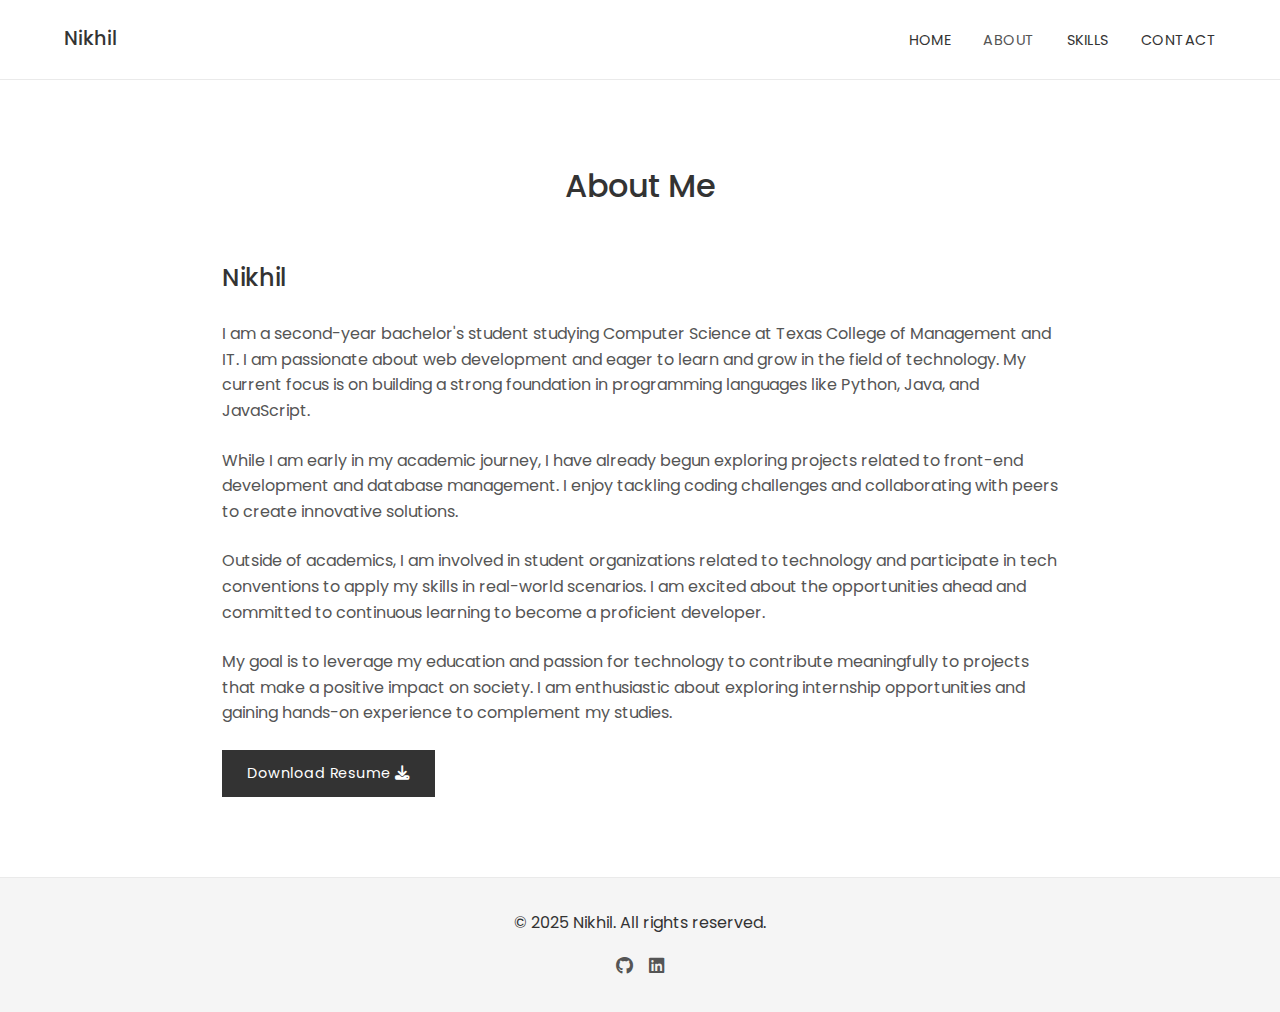
<file: about.html>
<!DOCTYPE html>
<html lang="en">
<head>
    <meta charset="UTF-8">
    <meta name="viewport" content="width=device-width, initial-scale=1.0">
    <title>About Me</title>
    <link rel="stylesheet" href="css/style.css">
    <link rel="stylesheet" href="css/responsive.css">
    <link rel="icon" href="images/favicon.ico">
    <!-- Google Fonts -->
    <link href="https://fonts.googleapis.com/css2?family=Poppins:wght@300;400;500;600;700&display=swap" rel="stylesheet">
    <!-- Font Awesome for icons -->
    <link rel="stylesheet" href="https://cdnjs.cloudflare.com/ajax/libs/font-awesome/6.4.0/css/all.min.css">
</head>
<body>
    <header>
        <div class="logo">
            <a href="index.html">Nikhil</a>
        </div>
        <nav>
            <ul class="nav-links">
                <li><a href="index.html">Home</a></li>
                <li><a href="about.html" class="active">About</a></li>
                <li><a href="skills.html">Skills</a></li>
                <li><a href="contact.html">Contact</a></li>
            </ul>
            <div class="burger">
                <div class="line1"></div>
                <div class="line2"></div>
                <div class="line3"></div>
            </div>
        </nav>
    </header>

    <main>
        <section class="about-section">
            <h1>About Me</h1>
            <div class="about-content">
                <div class="about-text">
                    <h3>Nikhil</h3>
                    <div class="about-description">
                        <p>I am a second-year bachelor's student studying Computer Science at Texas College of Management and IT. I am passionate about web development and eager to learn and grow in the field of technology. My current focus is on building a strong foundation in programming languages like Python, Java, and JavaScript.</p>
                        <p>While I am early in my academic journey, I have already begun exploring projects related to front-end development and database management. I enjoy tackling coding challenges and collaborating with peers to create innovative solutions.</p>
                        <p>Outside of academics, I am involved in student organizations related to technology and participate in tech conventions to apply my skills in real-world scenarios. I am excited about the opportunities ahead and committed to continuous learning to become a proficient developer.</p>
                        <p>My goal is to leverage my education and passion for technology to contribute meaningfully to projects that make a positive impact on society. I am enthusiastic about exploring internship opportunities and gaining hands-on experience to complement my studies.</p>
                    </div>
                    
                    <a href="./resume.pdf" download="Nikhil_Resume.pdf" class="btn primary-btn">
                        Download Resume <i class="fas fa-download"></i>
                    </a>
                </div>
            </div>
        </section>
    </main>

    <footer>
        <div class="footer-content">
            <p>&copy; 2025 Nikhil. All rights reserved.</p>
            <div class="social-links">
                <a href="https://github.com/Nikshx"><i class="fab fa-github"></i></a>
                <a href="https://www.linkedin.com/in/nikhil-giri-682587233/"><i class="fab fa-linkedin"></i></a>
            </div>
        </div>
    </footer>

    <script src="js/main.js"></script>
</body>
</html>
</file>
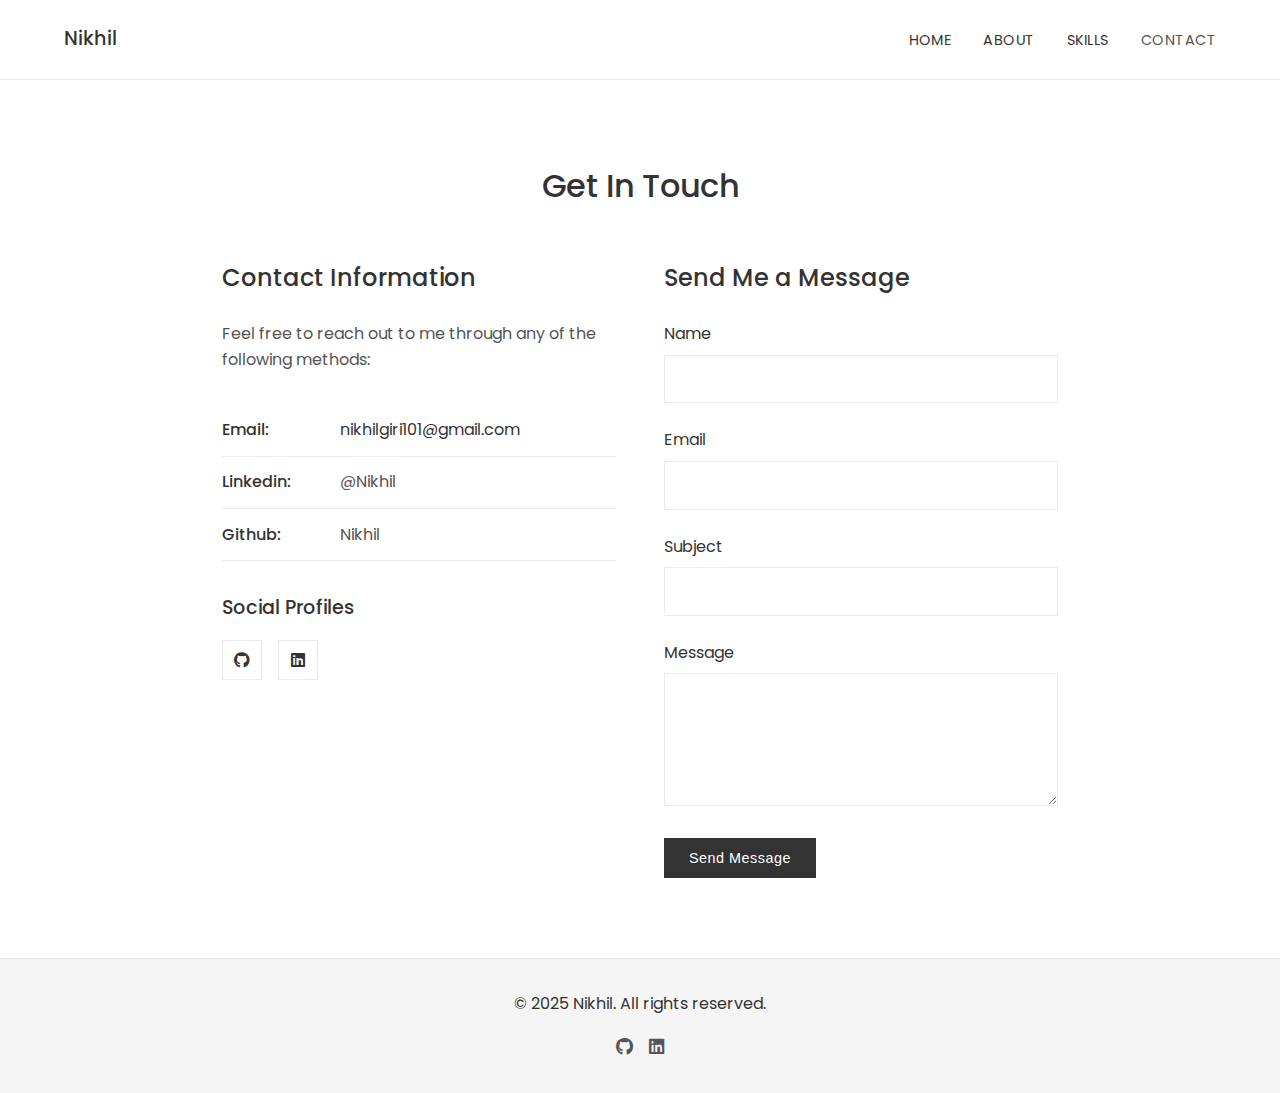
<file: contact.html>
<!DOCTYPE html>
<html lang="en">
<head>
    <meta charset="UTF-8">
    <meta name="viewport" content="width=device-width, initial-scale=1.0">
    <title>Contact</title>
    <link rel="stylesheet" href="css/style.css">
    <link rel="stylesheet" href="css/responsive.css">
    <link rel="icon" href="images/favicon.ico">
    <!-- Google Fonts -->
    <link href="https://fonts.googleapis.com/css2?family=Poppins:wght@300;400;500;600;700&display=swap" rel="stylesheet">
    <!-- Font Awesome for icons -->
    <link rel="stylesheet" href="https://cdnjs.cloudflare.com/ajax/libs/font-awesome/6.4.0/css/all.min.css">
</head>
<body>
    <header>
        <div class="logo">
            <a href="index.html">Nikhil</a>
        </div>
        <nav>
            <ul class="nav-links">
                <li><a href="index.html">Home</a></li>
                <li><a href="about.html">About</a></li>
                <li><a href="skills.html">Skills</a></li>
                <li><a href="contact.html" class="active">Contact</a></li>
            </ul>
            <div class="burger">
                <div class="line1"></div>
                <div class="line2"></div>
                <div class="line3"></div>
            </div>
        </nav>
    </header>

    <main>
        <section class="contact-section">
            <h1>Get In Touch</h1>
            
            <div class="contact-container">
                <div class="contact-info">
                    <h2>Contact Information</h2>
                    <p>Feel free to reach out to me through any of the following methods:</p>
                    
                    <div class="contact-table">
                        <table>
                            <tr>
                                <td>Email:</td>
                                <td>nikhilgiri101@gmail.com</td>
                            </tr>
                            <tr>
                                <td>Linkedin:</td>
                                <td><a href="https://www.linkedin.com/in/nikhil-giri-682587233/">@Nikhil</a></td>
                            </tr>
                            <tr>
                                <td>Github:</td>
                                <td><a href="https://github.com/Nikshx">Nikhil</a></td>
                            </tr>
                        </table>
                    </div>
                    
                    <div class="social-links-contact">
                        <h3>Social Profiles</h3>
                        <div class="social-icons">
                            <a href="https://github.com/Nikshx"><i class="fab fa-github"></i></a>
                            <a href="https://www.linkedin.com/in/nikhil-giri-682587233/"><i class="fab fa-linkedin"></i></a>
                        </div>
                    </div>
                </div>
                
                <div class="contact-form">
                    <h2>Send Me a Message</h2>
                    <form action="https://formspree.io/f/manewgwd" method="POST">
                        <div class="form-group">
                            <label for="name">Name</label>
                            <input type="text" id="name" name="name" required>
                        </div>
                        
                        <div class="form-group">
                            <label for="email">Email</label>
                            <input type="email" id="email" name="email" required>
                        </div>
                        
                        <div class="form-group">
                            <label for="subject">Subject</label>
                            <input type="text" id="subject" name="subject" required>
                        </div>
                        
                        <div class="form-group">
                            <label for="message">Message</label>
                            <textarea id="message" name="message" rows="5" required></textarea>
                        </div>
                        
                        <button type="submit" class="btn primary-btn">Send Message</button>
                    </form>
                </div>
            </div>
        </section>
    </main>

    <footer>
        <div class="footer-content">
            <p>&copy; 2025 Nikhil. All rights reserved.</p>
            <div class="social-links">
                <a href="https://github.com/Nikshx"><i class="fab fa-github"></i></a>
                <a href="https://www.linkedin.com/in/nikhil-giri-682587233/"><i class="fab fa-linkedin"></i></a>
            </div>
        </div>
    </footer>

    <script src="js/main.js"></script>
</body>
</html>
</file>
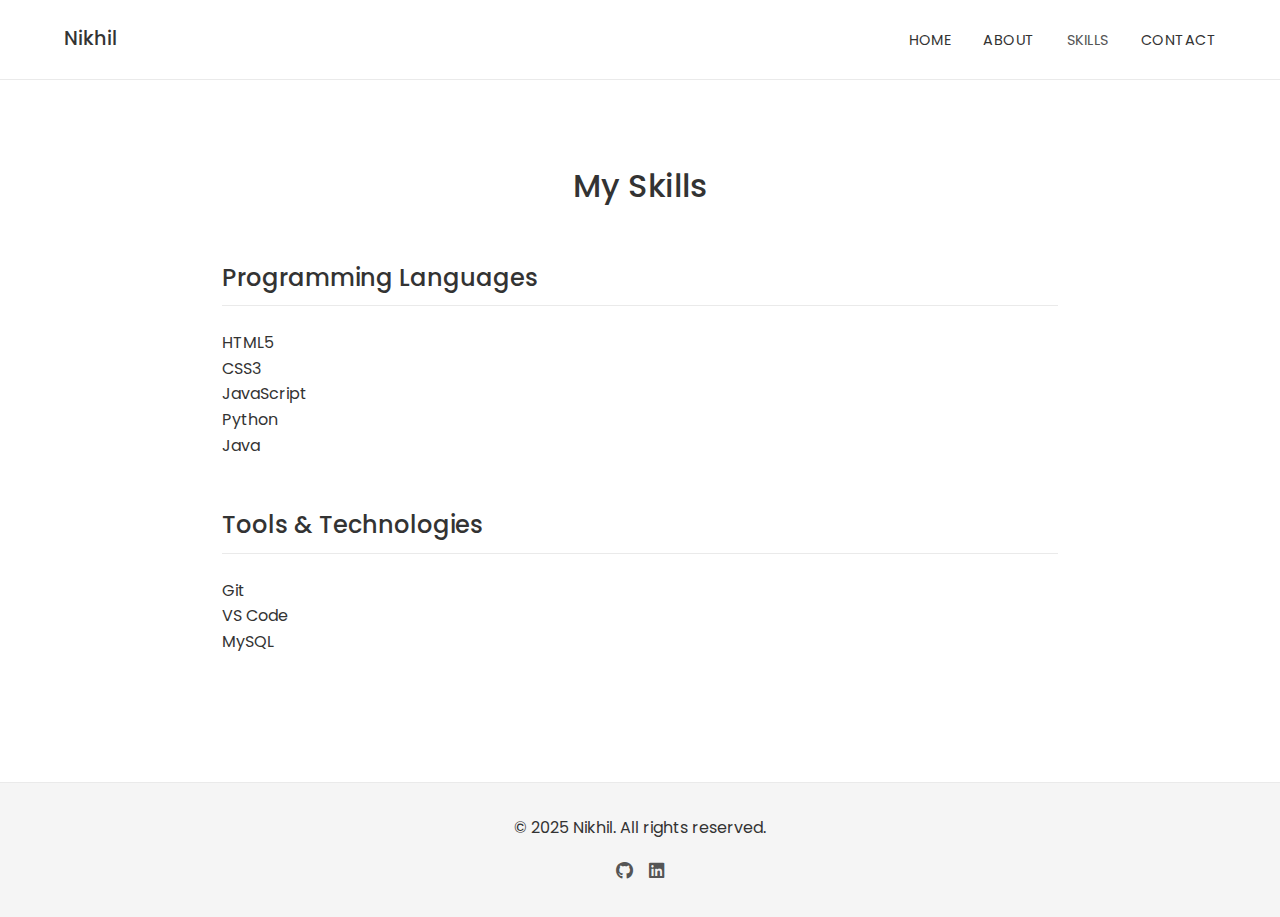
<file: skills.html>
<!DOCTYPE html>
<html lang="en">
<head>
    <meta charset="UTF-8">
    <meta name="viewport" content="width=device-width, initial-scale=1.0">
    <title>Skills</title>
    <link rel="stylesheet" href="css/style.css">
    <link rel="stylesheet" href="css/responsive.css">
    <link rel="icon" href="images/favicon.ico">
    <!-- Google Fonts -->
    <link href="https://fonts.googleapis.com/css2?family=Poppins:wght@300;400;500;600;700&display=swap" rel="stylesheet">
    <!-- Font Awesome for icons -->
    <link rel="stylesheet" href="https://cdnjs.cloudflare.com/ajax/libs/font-awesome/6.4.0/css/all.min.css">
</head>
<body>
    <header>
        <div class="logo">
            <a href="index.html">Nikhil</a>
        </div>
        <nav>
            <ul class="nav-links">
                <li><a href="index.html">Home</a></li>
                <li><a href="about.html">About</a></li>
                <li><a href="skills.html" class="active">Skills</a></li>
                <li><a href="contact.html">Contact</a></li>
            </ul>
            <div class="burger">
                <div class="line1"></div>
                <div class="line2"></div>
                <div class="line3"></div>
            </div>
        </nav>
    </header>

    <main>
        <section class="skills-section">
            <h1>My Skills</h1>
            
            <div class="skills-category">
                <h2>Programming Languages</h2>
                <div class="skills-container">
                    <div class="skill-item">
                        <div class="skill-name">HTML5</div>
                        <div class="skill-bar">
                            <div class="skill-level" style="width: 75%"></div>
                        </div>
                    </div>
                    <div class="skill-item">
                        <div class="skill-name">CSS3</div>
                        <div class="skill-bar">
                            <div class="skill-level" style="width: 70%"></div>
                        </div>
                    </div>
                    <div class="skill-item">
                        <div class="skill-name">JavaScript</div>
                        <div class="skill-bar">
                            <div class="skill-level" style="width: 65%"></div>
                        </div>
                    </div>
                    <div class="skill-item">
                        <div class="skill-name">Python</div>
                        <div class="skill-bar">
                            <div class="skill-level" style="width: 60%"></div>
                        </div>
                    </div>
                    <div class="skill-item">
                        <div class="skill-name">Java</div>
                        <div class="skill-bar">
                            <div class="skill-level" style="width: 55%"></div>
                        </div>
                    </div>
                </div>
            </div>
            
            <div class="skills-category">
                <h2>Tools & Technologies</h2>
                <div class="skills-container">
                    <div class="skill-item">
                        <div class="skill-name">Git</div>
                        <div class="skill-bar">
                            <div class="skill-level" style="width: 65%"></div>
                        </div>
                    </div>
                    <div class="skill-item">
                        <div class="skill-name">VS Code</div>
                        <div class="skill-bar">
                            <div class="skill-level" style="width: 75%"></div>
                        </div>
                    </div>
                    <div class="skill-item">
                        <div class="skill-name">MySQL</div>
                        <div class="skill-bar">
                            <div class="skill-level" style="width: 60%"></div>
                        </div>
                    </div>
                </div>
            </div>
        </section>
    </main>

    <footer>
        <div class="footer-content">
            <p>&copy; 2025 Nikhil. All rights reserved.</p>
            <div class="social-links">
                <a href="https://github.com/Nikshx"><i class="fab fa-github"></i></a>
                <a href="https://www.linkedin.com/in/nikhil-giri-682587233/"><i class="fab fa-linkedin"></i></a>
            </div>
        </div>
    </footer>

    <script src="js/main.js"></script>
</body>
</html>
</file>
<file: css/style.css>
/* Base Styles */
:root {
    --primary-color: #333;
    --accent-color: #555;
    --background-color: #fff;
    --text-color: #333;
    --light-gray: #f5f5f5;
    --border-color: #eaeaea;
    --font-primary: 'Poppins', sans-serif;
    --transition: all 0.3s ease;
}

* {
    margin: 0;
    padding: 0;
    box-sizing: border-box;
}

body {
    font-family: var(--font-primary);
    line-height: 1.6;
    color: var(--text-color);
    background-color: var(--background-color);
    font-size: 16px;
}

a {
    text-decoration: none;
    color: var(--text-color);
    transition: var(--transition);
}

ul {
    list-style: none;
}

img {
    max-width: 100%;
}

/* Header Styles */
header {
    display: flex;
    justify-content: space-between;
    align-items: center;
    padding: 1.5rem 5%;
    background-color: var(--background-color);
    border-bottom: 1px solid var(--border-color);
    position: sticky;
    top: 0;
    z-index: 100;
}

.logo a {
    font-size: 1.2rem;
    font-weight: 500;
    letter-spacing: 1px;
}

.nav-links {
    display: flex;
    gap: 2rem;
}

.nav-links a {
    font-weight: 400;
    position: relative;
    font-size: 0.9rem;
    letter-spacing: 0.5px;
    text-transform: uppercase;
}

.nav-links a:hover {
    color: var(--accent-color);
}

.nav-links a.active {
    color: var(--accent-color);
}

.burger {
    display: none;
    cursor: pointer;
}

.burger div {
    width: 25px;
    height: 2px;
    background-color: var(--text-color);
    margin: 5px;
    transition: var(--transition);
}

/* Hero Section */
.hero {
    display: flex;
    flex-direction: column;
    align-items: center;
    justify-content: center;
    text-align: center;
    padding: 8rem 2rem;
    background-color: var(--background-color);
}

.hero-content {
    max-width: 700px;
}

.hero h1 {
    font-size: 2.5rem;
    margin-bottom: 1rem;
    font-weight: 500;
    letter-spacing: 1px;
}

.hero h2 {
    font-size: 1.2rem;
    color: var(--accent-color);
    margin-bottom: 1.5rem;
    font-weight: 400;
}

.hero p {
    font-size: 1rem;
    margin-bottom: 2rem;
    color: var(--accent-color);
}

.highlight {
    color: var(--accent-color);
}

.cta-buttons {
    display: flex;
    justify-content: center;
    gap: 1.5rem;
    margin-top: 2rem;
}

.btn {
    display: inline-block;
    padding: 0.7rem 1.5rem;
    font-weight: 400;
    cursor: pointer;
    transition: var(--transition);
    font-size: 0.9rem;
    letter-spacing: 0.5px;
    border: 1px solid var(--text-color);
}

.primary-btn {
    background-color: var(--text-color);
    color: white;
}

.primary-btn:hover {
    background-color: transparent;
    color: var(--text-color);
}

.secondary-btn {
    background-color: transparent;
    color: var(--text-color);
}

.secondary-btn:hover {
    background-color: var(--text-color);
    color: white;
}

/* Intro Section */
.intro {
    padding: 5rem 2rem;
    text-align: center;
    background-color: var(--light-gray);
}

.intro h2 {
    font-size: 1.8rem;
    margin-bottom: 3rem;
    position: relative;
    font-weight: 500;
}

.services {
    display: grid;
    grid-template-columns: repeat(auto-fit, minmax(300px, 1fr));
    gap: 2rem;
    padding: 2rem 0;
}

.service-card {
    background: #ffffff;
    border-radius: 15px;
    padding: 2rem;
    text-align: center;
    box-shadow: 0 5px 15px rgba(0, 0, 0, 0.1);
    transition: transform 0.3s ease;
}

.service-card:hover {
    transform: translateY(-5px);
}

.service-card img {
    width: 100%;
    height: 200px;
    object-fit: cover;
    border-radius: 10px;
    margin-bottom: 1.5rem;
}

.service-card i {
    font-size: 2.5rem;
    color: #2ecc71;
    margin-bottom: 1rem;
}

.service-card h3 {
    margin-bottom: 1rem;
    color: #333;
}

.service-card p {
    color: #666;
    line-height: 1.6;
}

@media (max-width: 768px) {
    .services {
        grid-template-columns: 1fr;
    }
}

/* About Section */
.about-section {
    padding: 5rem 2rem;
    max-width: 900px;
    margin: 0 auto;
}

.about-section h1 {
    text-align: center;
    font-size: 2rem;
    margin-bottom: 3rem;
    position: relative;
    font-weight: 500;
}

.about-content {
    display: flex;
    flex-direction: column;
    gap: 2rem;
}

.about-text h3 {
    margin-bottom: 1.5rem;
    font-weight: 500;
    font-size: 1.5rem;
}

.about-text p {
    margin-bottom: 1.5rem;
    font-size: 1rem;
    color: var(--accent-color);
}

/* Skills Section */
.skills-section {
    padding: 5rem 2rem;
    max-width: 900px;
    margin: 0 auto;
    background-color: var(--background-color);
}

.skills-section h1 {
    text-align: center;
    font-size: 2rem;
    margin-bottom: 3rem;
    position: relative;
    font-weight: 500;
}

.skills-category {
    margin-bottom: 3rem;
}

.skills-category h2 {
    margin-bottom: 1.5rem;
    font-size: 1.5rem;
    font-weight: 500;
    border-bottom: 1px solid var(--border-color);
    padding-bottom: 0.5rem;
}

.skills-list {
    display: flex;
    flex-wrap: wrap;
    gap: 1rem;
    list-style: none;
}

.skills-list li {
    padding: 0.5rem 1rem;
    border: 1px solid var(--border-color);
    display: inline-block;
    font-size: 0.9rem;
    color: var(--accent-color);
}

/* Contact Section */
.contact-section {
    padding: 5rem 2rem;
    max-width: 900px;
    margin: 0 auto;
}

.contact-section h1 {
    text-align: center;
    font-size: 2rem;
    margin-bottom: 3rem;
    position: relative;
    font-weight: 500;
}

.contact-container {
    display: grid;
    grid-template-columns: 1fr 1fr;
    gap: 3rem;
}

.contact-info h2,
.contact-form h2 {
    margin-bottom: 1.5rem;
    font-size: 1.5rem;
    font-weight: 500;
}

.contact-info p {
    margin-bottom: 2rem;
    color: var(--accent-color);
}

/* Contact Table Styles */
.contact-table {
    margin: 2rem 0;
}

.contact-table table {
    width: 100%;
    border-collapse: collapse;
}

.contact-table td {
    padding: 0.8rem 0;
    border-bottom: 1px solid var(--border-color);
}

.contact-table td:first-child {
    font-weight: 500;
    width: 30%;
}

.contact-table a {
    color: var(--accent-color);
}

.contact-table a:hover {
    text-decoration: underline;
}

.social-links-contact {
    margin-top: 2rem;
}

.social-links-contact h3 {
    font-size: 1.2rem;
    margin-bottom: 1rem;
    font-weight: 500;
}

.social-icons {
    display: flex;
    gap: 1rem;
}

.social-icons a {
    display: flex;
    align-items: center;
    justify-content: center;
    width: 40px;
    height: 40px;
    border: 1px solid var(--border-color);
    transition: var(--transition);
}

.social-icons a:hover {
    background-color: var(--text-color);
    color: white;
}

.form-group {
    margin-bottom: 1.5rem;
}

.form-group label {
    display: block;
    margin-bottom: 0.5rem;
    font-weight: 400;
}

.form-group input,
.form-group textarea {
    width: 100%;
    padding: 0.8rem;
    border: 1px solid var(--border-color);
    font-family: var(--font-primary);
    font-size: 0.9rem;
    background-color: var(--background-color);
}

.form-group input:focus,
.form-group textarea:focus {
    outline: none;
    border-color: var(--accent-color);
}

/* Footer */
footer {
    background-color: var(--light-gray);
    padding: 2rem;
    text-align: center;
    border-top: 1px solid var(--border-color);
}

.footer-content {
    max-width: 900px;
    margin: 0 auto;
}

.social-links {
    display: flex;
    justify-content: center;
    gap: 1rem;
    margin-top: 1rem;
}

.social-links a {
    font-size: 1.1rem;
    color: var(--accent-color);
}

.social-links a:hover {
    color: var(--text-color);
}
</file>
<file: css/responsive.css>
/* Responsive Styles */

/* Tablets and smaller laptops */
@media screen and (max-width: 1024px) {
    .hero h1 {
        font-size: 2.2rem;
    }
    
    .hero h2 {
        font-size: 1.1rem;
    }
    
    .skills-container {
        grid-template-columns: repeat(auto-fill, minmax(300px, 1fr));
    }
}

/* Tablets */
@media screen and (max-width: 768px) {
    .nav-links {
        position: absolute;
        right: 0;
        top: 70px;
        background-color: var(--background-color);
        height: calc(100vh - 70px);
        width: 50%;
        flex-direction: column;
        align-items: center;
        justify-content: flex-start;
        padding-top: 2rem;
        transform: translateX(100%);
        transition: transform 0.5s ease-in;
        border-left: 1px solid var(--border-color);
        z-index: 99;
    }
    
    .nav-active {
        transform: translateX(0%);
    }
    
    .burger {
        display: block;
    }
    
    .contact-container {
        grid-template-columns: 1fr;
    }
    
    .services {
        flex-direction: column;
        align-items: center;
    }
    
    .service-card {
        width: 100%;
        max-width: 400px;
    }
}

/* Mobile Phones */
@media screen and (max-width: 480px) {
    .hero h1 {
        font-size: 1.8rem;
    }
    
    .hero h2 {
        font-size: 1rem;
    }
    
    .cta-buttons {
        flex-direction: column;
        gap: 1rem;
    }
    
    .btn {
        width: 100%;
        text-align: center;
    }
    
    .skills-container {
        grid-template-columns: 1fr;
    }
    
    .nav-links {
        width: 70%;
    }
    
    .about-section h1,
    .skills-section h1,
    .contact-section h1 {
        font-size: 1.8rem;
    }
}

/* Animation for burger menu */
.toggle .line1 {
    transform: rotate(-45deg) translate(-5px, 6px);
}

.toggle .line2 {
    opacity: 0;
}

.toggle .line3 {
    transform: rotate(45deg) translate(-5px, -6px);
}
</file>
